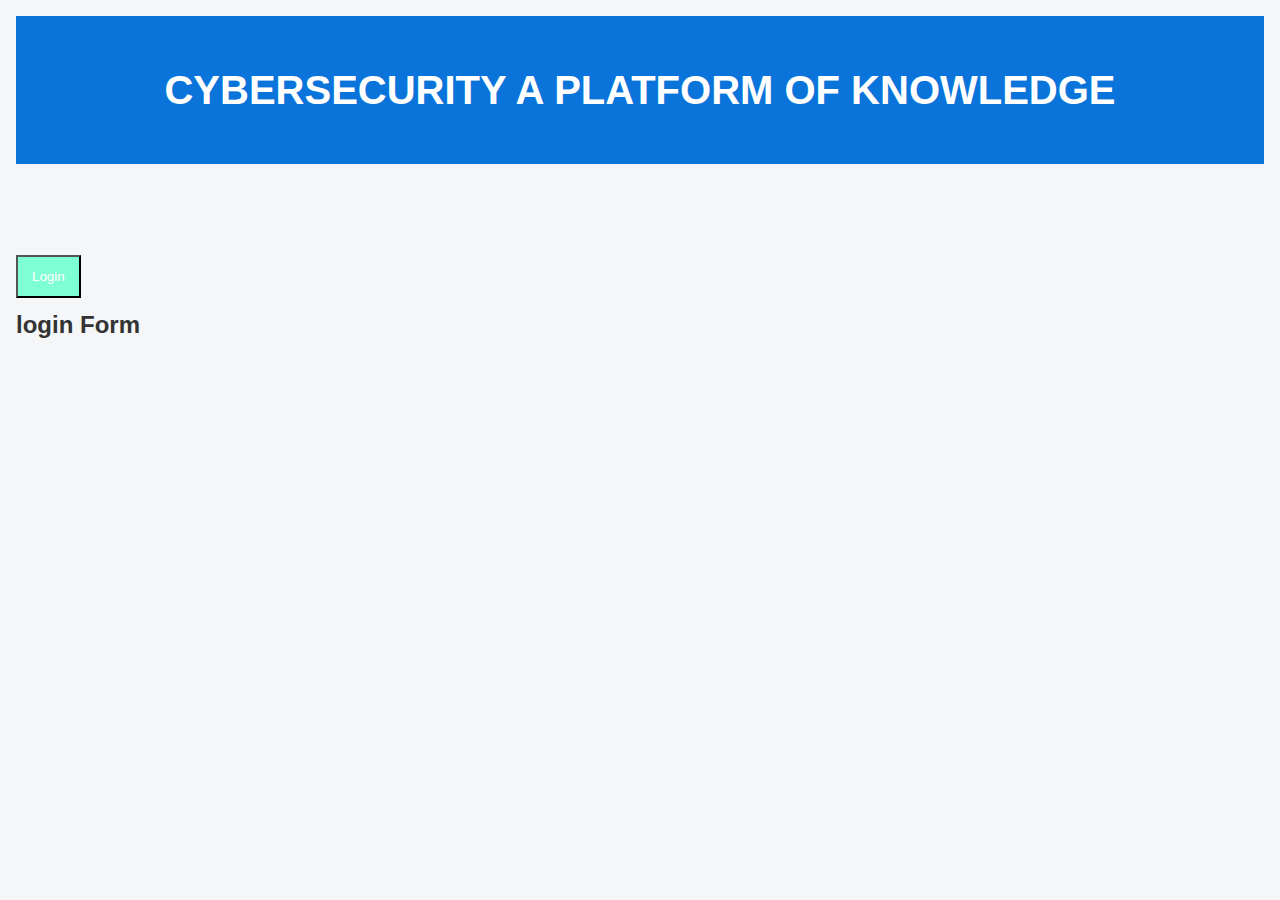
<file: index.html>
<!DOCTYPE html>
<html lang="en">
<head>
    <meta charset="UTF-8">
    <meta name="viewport" content="width=device-width, initial-scale=1.0">
    <meta name="author" content="Bethel">
    <meta http-equiv="refresh" content="30">
    <meta http-equiv="X-uA-compatible" content="IE=edge">
    <title>Phishing Awareness</title>
    <link rel="stylesheet" href="css/styles.css">
    <link rel="stylesheet" href="css/style.css">
    <link rel="stylesheet" href="css/stylee.css">
</head>
<body>
    <div class="hero">
        <p><h1>CYBERSECURITY A PLATFORM OF KNOWLEDGE</h1></p>
        <!-- <div class="navbar">
            <ul>
              <!-- <li><a href="index.html">Login</a></li>
               <li><a href="home.html">Home</a></li>
              <li><a href="Topics.html">Topics</a></li>
              <li><a href="Forum.html">Discussion Forum</a></li>
              <li><a href="about_us.html">About us</a></li> -->
            </ul>
        </div> 
    </div>
<br><br>
    <button onclick="document.getElementById('all').style.display='block'" style="width:auto;">Login</button>
    <h2 class="heading">login Form</h2>
    <div class="entire animate" id="all">
        <form class="form_content" id="loginForm">
            <div class="imgcontainer">
                <span class="close">&times;</span>
                <img src="images/Avatar2048x2048.jpg" alt="profile_Avatar" class="avatar">
            </div >
            <div class=form_container>
                <p><label for="email">Email</label>
                <input type="email" id="email" name="email" autocomplete="on">
            </p>
            <p><label for="password">password</label>
                <input type="password" id="password" name="password">
            </p>
            <p>
                <button type="submit" class="login">Login</button>
            </p><br>
            <div class="account">
                <p>Don't have an account? <a href="register.html">SignUp Here</a></p>
            </div>
            <input type="checkbox" checked id="checkbox" name="checkbox">
            <label for="checkbox">Remember me?</label>
            <div>
                <button type="button" class="cancelbtn">Cancel</button>
                <span class="pass">Forgot<a href="#">password?</a> </span>
            </div>
        </div>
        </form>
    
    <div class="footer">
    <footer>
        &copy; 2024 Phishing Awareness. All rights reserved.| powered by 3MTT
        <div class="foo"><p><a href="#">Back to Top</a></p></div>
    </footer>
    </div>
</div>

<script src="index.js"></script>
</body>
</html>
</file>
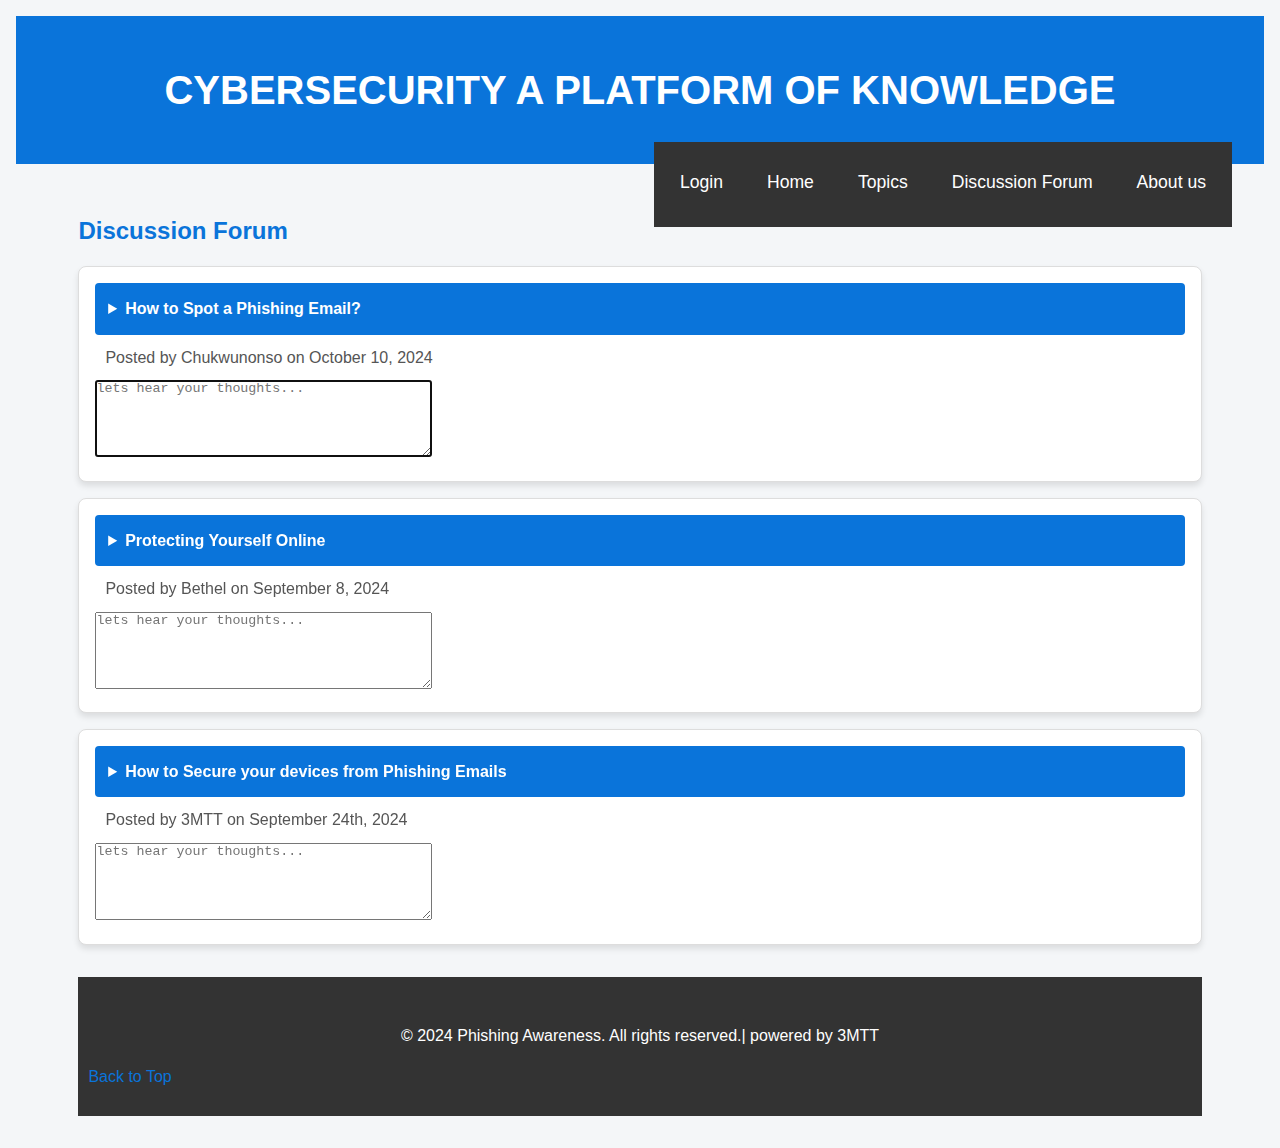
<file: Forum.html>
<!DOCTYPE html>
<html lang="en">
<head>
    <meta charset="UTF-8">
    <meta name="viewport" content="width=device-width, initial-scale=1.0">
    <meta name="author" content="Bethel">
    <meta http-equiv="refresh" content="30">
    <meta http-equiv="X-uA-compatible" content="IE=edge">
    <title>what is phishing----Phishing Awareness</title>
    <link rel="stylesheet" href="css/styles.css">
    <link rel="stylesheet" href="css/style.css">
    <link rel="stylesheet" href="css/stylee.css">
</head>
<body>
    <div class="hero">
        <p><h1>CYBERSECURITY A PLATFORM OF KNOWLEDGE</h1></p>
        <div class="navbar">
            <ul>
              <li><a href="index.html">Login</a></li>
              <li><a href="home.html">Home</a></li>
              <li><a href="Topics.html">Topics</a></li>
              <li><a href="Forum.html">Discussion Forum</a></li>
              <li><a href="about_us.html">About us</a></li>
            </ul>
        </div>
    </div>


<div class="container">
    <h2>Discussion Forum</h2>

    <div class="card">
        <details>
            <summary> How to Spot a Phishing Email? </summary>
            <p>Phishing emails often look very convincing. Here are some tips to help identify them...</p>
        </details>
        <p>Posted by Chukwunonso on October 10, 2024</p>
        
        <textarea name="forum" id="forum" cols="40" rows="5" placeholder="lets hear your thoughts..." autofocus="on"></textarea>
    </div>

    <div class="card">
        <details>
            <summary>Protecting Yourself Online</summary>
            <p>Here are some good practices for staying safe online...</p>
        </details>
        <p>Posted by Bethel on September 8, 2024</p>
        
        <textarea name="forum" id="forum" cols="40" rows="5" placeholder="lets hear your thoughts..."></textarea>
    </div>
    <div class="card">
        <details>
            <summary>How to Secure your devices from Phishing Emails</summary>
            <p>Here are some guides to securing your loved ones from phishing...</p>
            </details>
        <p>Posted by 3MTT on September 24th, 2024</p>
        
        <textarea name="forum" id="forum" cols="40" rows="5" placeholder="lets hear your thoughts..."></textarea>
    </div>
    <!-- Repeat for more discussion topics -->

    <div class="footer">
    <footer>
        &copy; 2024 Phishing Awareness. All rights reserved.| powered by 3MTT
        <div class="foo"><p><a href="#">Back to Top</a></p></div>
    </footer>
    </div>
</div>

</body>
</html>
</file>
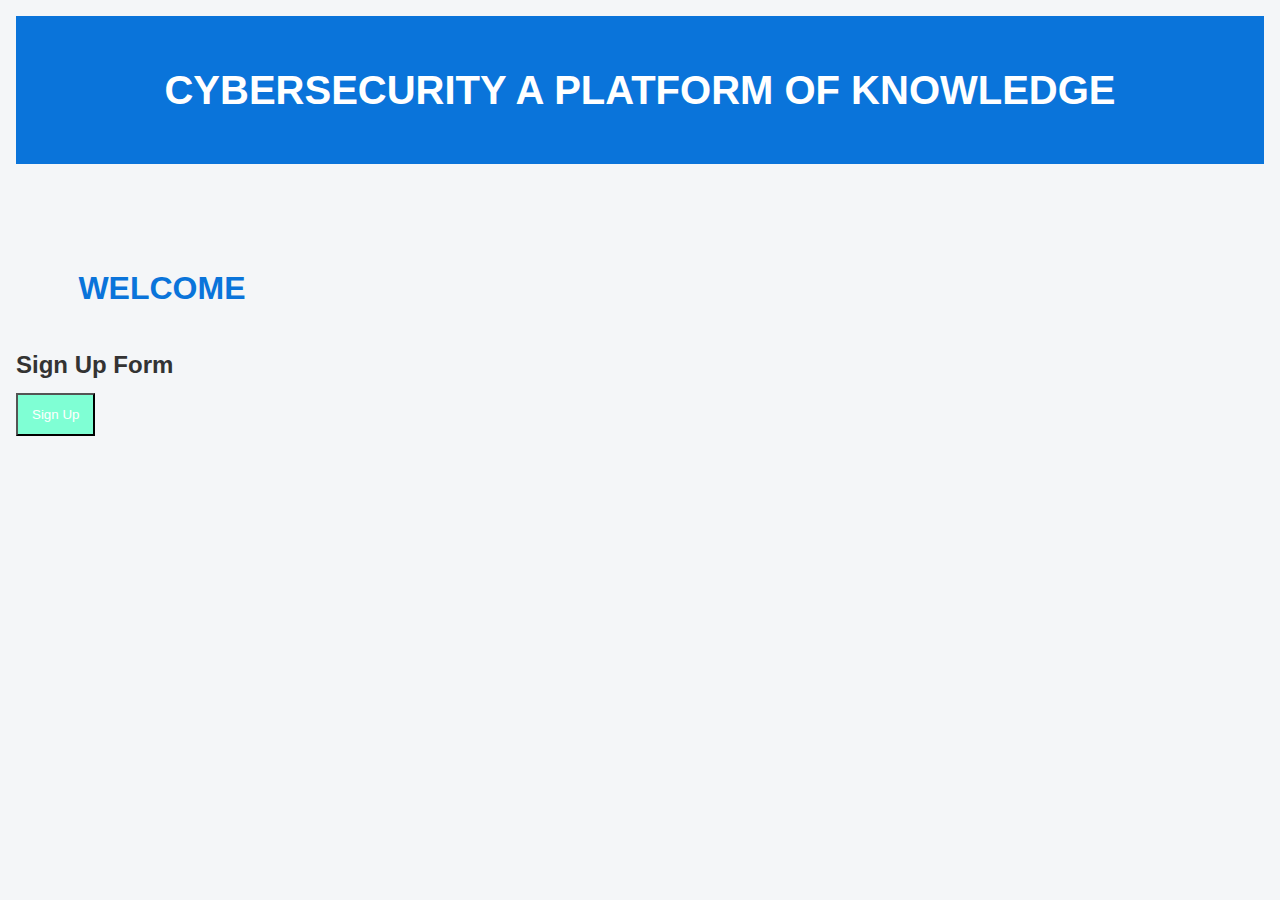
<file: register.html>
<!DOCTYPE html>
<html lang="en">
<head>
    <meta charset="UTF-8">
    <meta name="viewport" content="width=device-width, initial-scale=1.0">
    <title>CYBERSECURITY</title>
    <link rel="stylesheet" href="css/style.css">
    <link rel="stylesheet" href="css/styles.css">
    <link rel="stylesheet" href="css/stylee.css">
</head>
<body>
    <div class="hero">
        <p><h1>CYBERSECURITY A PLATFORM OF KNOWLEDGE</h1></p>
        <div class="navbar">
            <!-- <ul>
              <li><a href="index.html">Login</a></li>
              <li><a href="home.html">Home</a></li>
              <li><a href="Topics.html">Topics</a></li>
              <li><a href="Forum.html">Discussion Forum</a></li>
              <li><a href="about_us.html">About us</a></li>
            </ul> -->
        </div>
    </div>
<br><br>
    <header class="container">
            <h1 class="welcome">WELCOME</h1>
    </header>
    <h2 class="heading">Sign Up Form</h2>
    <button onclick="document.getElementById('all').style.display='block'" style="width:auto;">Sign Up</button>
    
    <div class="entire animate" id="all">
        <form class="form_content" id="registrationform">
            <div class="imgcontainer">
                <span class="close">&times;</span>
                <img src="images/Avatar2048x2048.jpg" alt="profile_Avatar" class="avatar">
            </div>
            <div class=form_container>
                <P>
                    <label for="name">FirstName</label>
                    <input type="text" id="name" name="name" autocomplete="on" required  >
                
                </P>
                <P>
                    <label for="Lname">LastName</label>
                    <input type="text" id="Lname" name="lname"  autocomplete="on" required>
                
                </P>
                <P>
                    <label for="email">Email</label>
                    <input type="email" id="email" name="email"  autocomplete="on" required>

                </P>
                <P>
                    <label for="phoneNo">PhoneNumber</label>
                    <input type="tel" id="phoneNo" name="phoneNo" autocomplete="on" required>
                
                </P>
                <P>
                    <label for="password">Password</label>
                    <input type="password" id="password" name="password" required>
                
                </P>
                <P>
                    <label for="confirmpassword">Confirm Password</label>
                    <input type="password" id="confirmpassword" name="confirmpassword"required >
                
                </P>
            
            <div><button type="submit" class="login">Submit</button></div>
            <div class="account">
                <p>Already have an account? <a href="index.html">Login Here</a></p>
            </div>

            <input type="checkbox" checked id="checkbox" name="checkbox">
            <label for="checkbox">Remember me?</label>
            
            <div>
                <button type="button" class="cancelbtn">Cancel</button>
            </div>
        </div>
        </form>
    
        <div class="footer">
        <footer>
            &copy; 2024 Phishing Awareness. All rights reserved.| powered by 3MTT
            <div class="foo"><p><a href="#">Back to Top</a></p></div>
        </footer>
    </div>
    <script src="index.js"></script>
</body>
</html>









<!-- <!DOCTYPE html>
<html lang="en">
<head>
    <meta charset="UTF-8">
    <meta name="viewport" content="width=device-width, initial-scale=1.0">
    <title>Document</title>
    <link rel="stylesheet" href="style.css">
    <link rel="stylesheet" href="css/styles.css">
</head>
<body>
    <header class="container">
        <h1 class="welcome">welcome to Maternity Hub Registration portal</h1>
</header>
    <h2 class="heading">Sign Up Form</h2>
    <button onclick="document.getElementById('all').style.display='block'" style="width:auto;">Sign Up</button>
    
    <div class="entire animate" id="all">
        <form action="/action_page.php" method="post" class="form_content">
            <div class="imgcontainer">
                <span class="close">&times;</span>
                <img src="images/Avatar2048x2048.jpg" alt="profile_Avatar" class="avatar">
            </div >
            <div class=form_container>
                <P>
                    <label for="name">FirstName</label>
                    <input type="text" id="fname" name="fname" autofocus autocomplete="on"  >
                
                </P>
                <P>
                    <label for="Lname">LastName</label>
                    <input type="text" id="Lname" name="Lname"  autocomplete="on">
                
                </P>
                <P>
                    <label for="email">Email</label>
                    <input type="email" id="email" name="email"  autocomplete="on" >
                
                </p>
                <P>
                    <label for="phoneNo">PhoneNumber</label>
                    <input type="tel" id="phoneNo" name="phoneNo" autocomplete="on" >
                
                </P>
                <P>
                    <label for="Password">Password</label>
                    <input type="password" id="password" name="password" >
                
                </P>
                <P>
                    <label for="password">Confirm Password</label>
                    <input type="password" id="password" name="password" >
                
                </P>
            
            <div><button type="submit" class="login">Submit</button></div>
            <div class="account">
                <p>Already have an account? <a href="index.html">Login Here</a></p>
            </div>

            <input type="checkbox" checked id="checkbox" name="checkbox">
            <label for="checkbox">Remember me?</label>
            
            <div>
                <button type="button" class="cancelbtn">Cancel</button>
                <span class="pass">Forgot <a href="#">password?</a> </span>
            </div>
        </div>    
        <div class="footer">
            <footer>
                &copy; 2024 Phishing Awareness. All rights reserved.| powered by 3MTT
                <div class="foo"><p><a href="#">Back to Top</a></p></div>
            </footer>
    </body>
    </html> -->
</file>
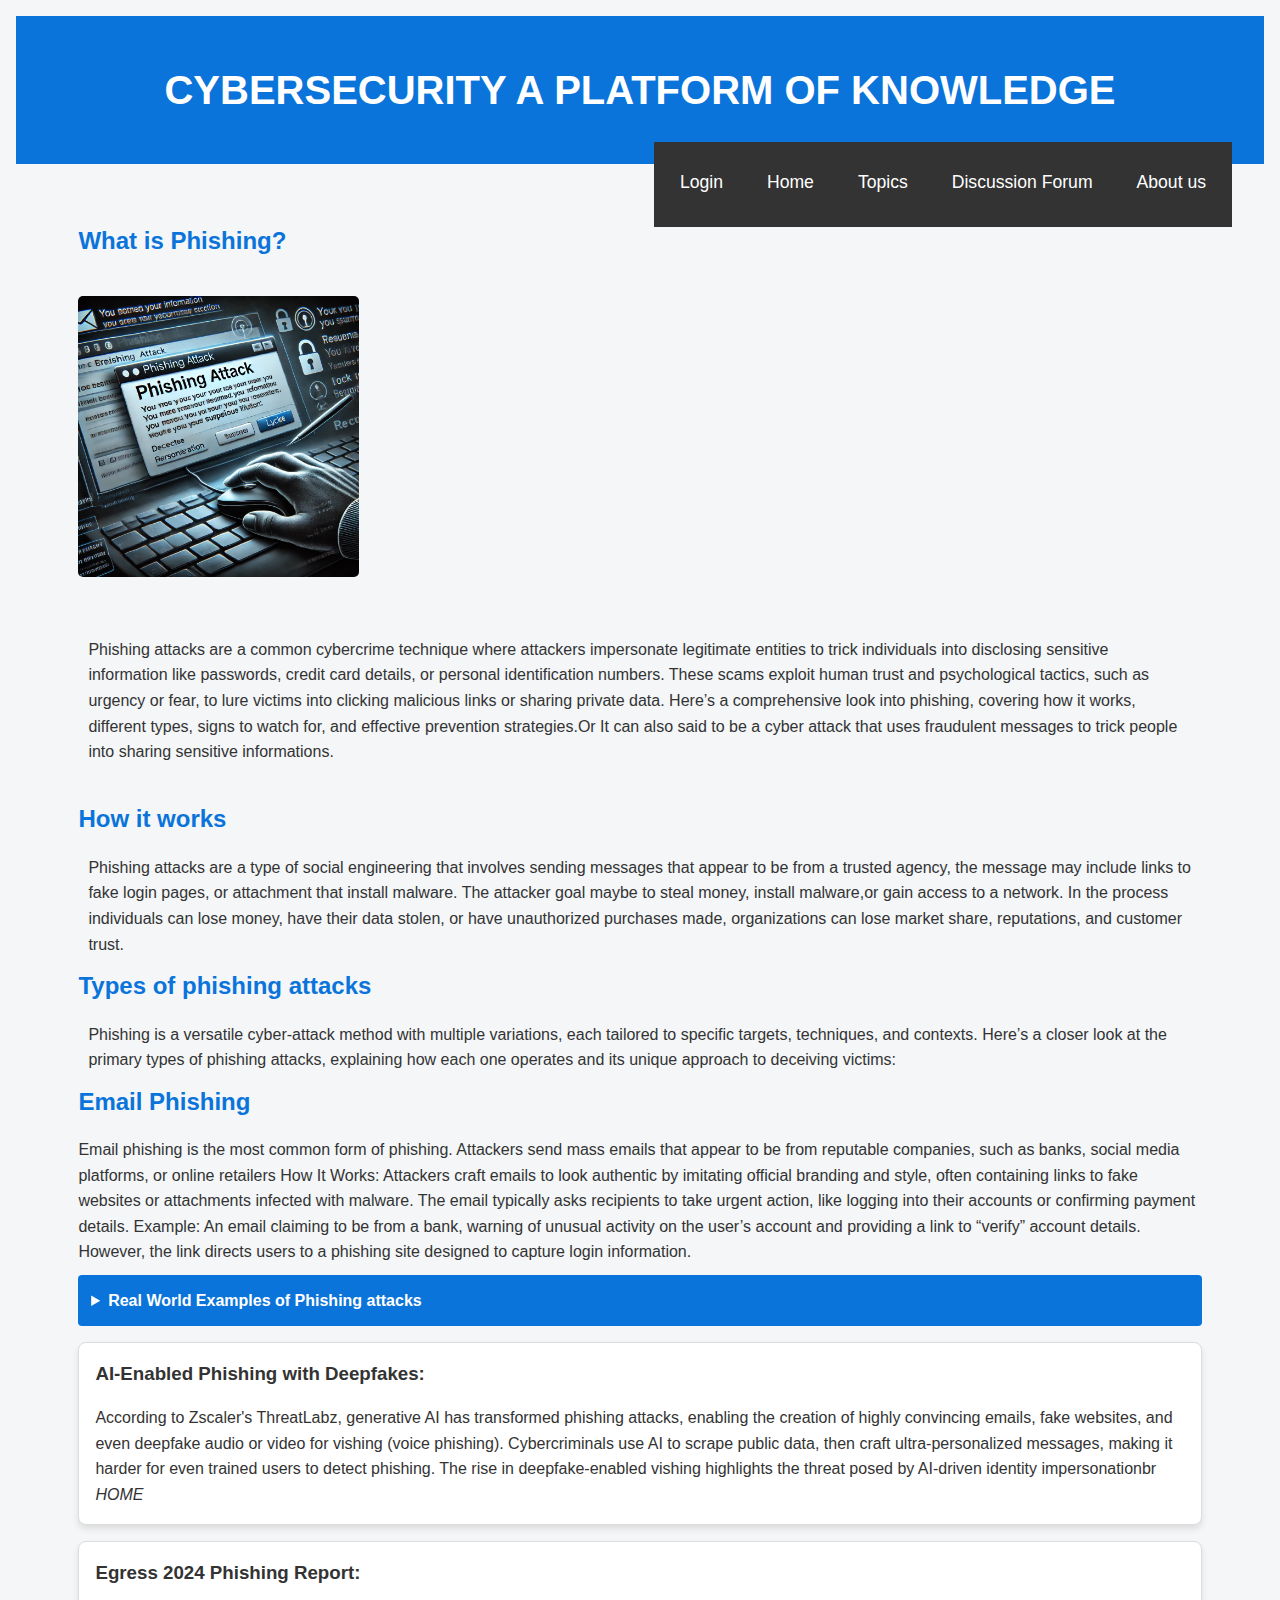
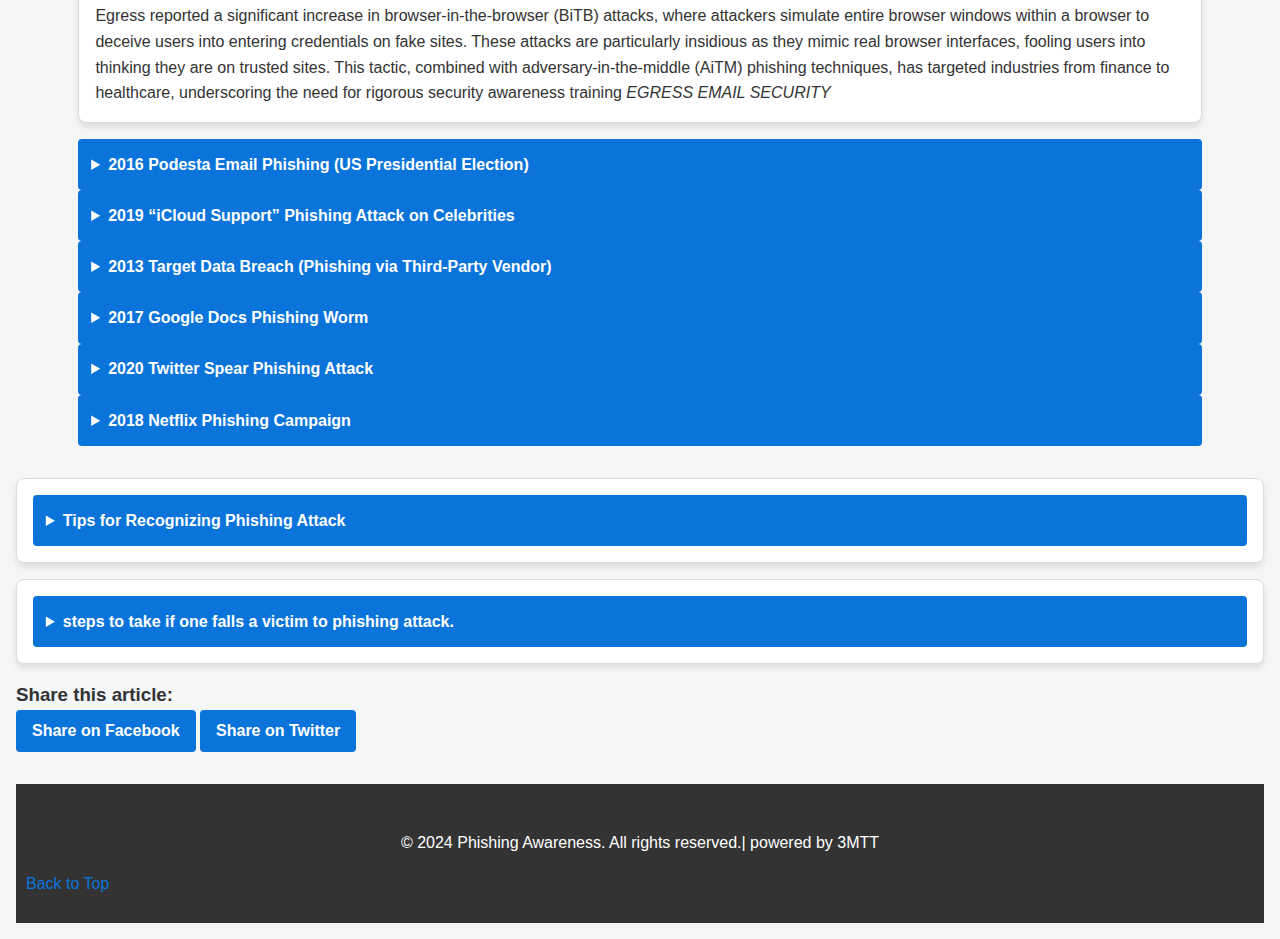
<file: Topics.html>
<!DOCTYPE html>
<html lang="en">
<head>
    <meta charset="UTF-8">
    <meta name="viewport" content="width=device-width, initial-scale=1.0">
    <meta name="author" content="Bethel">
    <meta http-equiv="refresh" content="30">
    <meta http-equiv="X-uA-compatible" content="IE=edge">
    <title>what is phishing----Phishing Awareness</title>
    <link rel="stylesheet" href="css/styles.css">
    <link rel="stylesheet" href="css/style.css">
    <link rel="stylesheet" href="css/stylee.css">
</head>

<div class="hero">
    <p><h1>CYBERSECURITY A PLATFORM OF KNOWLEDGE</h1></p>
    <div class="navbar">
        <ul>
        <li><a href="index.html">Login</a></li>
        <li><a href="home.html">Home</a></li>
        <li><a href="Topics.html">Topics</a></li>
        <li><a href="Forum.html">Discussion Forum</a></li>
        <li><a href="about_us.html">About us</a></li>
        </ul>
    </div>
</div>

<div class="container">
    <p><h2>What is Phishing?</h2>
    <img src="images/phishing.webp" alt="Phishing Image" style="width:25%; border-radius:5px; margin-top:20px;"></p>
</div>
<div class="container">
    <p>
        Phishing attacks are a common cybercrime technique where attackers impersonate legitimate entities to trick individuals into disclosing sensitive information like passwords, credit card details, or personal identification numbers. These scams exploit human trust and psychological tactics, such as urgency or fear, to lure victims into clicking malicious links or sharing private data. Here’s a comprehensive look into phishing, covering how it works, different types, signs to watch for, and effective prevention strategies.Or It can also said to be a cyber attack that uses fraudulent messages to trick people into sharing sensitive informations.
    </p><br>
        
    <h2>How it works</h2>
    <p>
        Phishing attacks are a type of social engineering that involves sending messages that appear to be from a trusted agency, the message may include links to fake login pages, or attachment that install malware. The attacker goal maybe to steal money, install malware,or gain access to a network. In the process individuals can lose money, have their data stolen, or have unauthorized purchases made, organizations can lose market share, reputations, and customer trust.
    </p>
    
    <h2>Types of phishing attacks</h2>

    <p>
        Phishing is a versatile cyber-attack method with multiple variations, each tailored to specific targets, techniques, and contexts. Here’s a closer look at the primary types of phishing attacks, explaining how each one operates and its unique approach to deceiving victims:
        
    <h2>Email Phishing</h2>

        Email phishing is the most common form of phishing. Attackers send mass emails that appear to be from reputable companies, such as banks, social media platforms, or online retailers
        How It Works: Attackers craft emails to look authentic by imitating official branding and style, often containing links to fake websites or attachments infected with malware. The email typically asks recipients to take urgent action, like logging into their accounts or confirming payment details.
        Example: An email claiming to be from a bank, warning of unusual activity on the user’s account and providing a link to “verify” account details. However, the link directs users to a phishing site designed to capture login information.
    
    </p>
    <details>
        <summary>Real World Examples of Phishing attacks</summary>
        
    <div class="card" >
        In 2024, Nigeria has experienced several phishing and cyber-related attacks that highlight ongoing vulnerabilities, particularly within its banking and telecommunications sectors. For example, GTBank was recently targeted in a cyberattack that disrupted its online services just after a domain renewal. Although the bank assured customers that no data was compromised, this incident underscores the heightened risk to financial institutions, especially during times of business transitions or sensitive transactions​<br>
        PREMIUM TIMES NIGER 
        <br></div>
    </p>
            
    <p>
       <div class="card"> Phishing remains one of the most common forms of cyberattacks in Nigeria. Nigerian banks were among the top global targets for phishing in 2023, with over 1.3 million phishing attempts reported. These attacks often impersonate banks and other financial institutions to lure unsuspecting individuals into disclosing personal information or access credentials. The Nigerian Communications Commission (NCC) has reported that the nation loses around $500 million annually to cybercrime, driven by the increasing sophistication of social engineering tactics and phishing schemes
        <cite>BUSINESS DAY</cite></div>
    <br>
    </p>

    <div class="card">.
        Additionally, the Nigeria Computer Emergency Response Team (ngCERT) has detected a rise in ransomware incidents, where phishing emails often serve as entry points. These emails target employees in organizations with weak defenses, especially within cloud service providers critical to government and financial operations. Attackers have used ransomware like Phobos to encrypt data and demand payment, showcasing how phishing has become a vector for broader cyber threats against key infrastructure​ <br>
        <cite>BUSINESS DAY</cite>
    </div>
<div class="card">
        In 2015, Ubiquiti Networks, a computer networking company based in the US, was the victim of a BEC attack that cost the company $46.7 million (of which they expected to recover at least $15 million). The attacker impersonated the company’s CEO and lawyer and instructed the company’s Chief Accounting Officer to make a series of transfers to close a secret acquisition. Over the course of 17 days, the company made 14 wire transfers to accounts in Russia, Hungary, China, and Poland.
        The incident only came to Ubiquiti’s attention when it was notified by the FBI that the company’s Hong Kong bank account may have been the victim of fraud. This enabled the company to stop any future transfers and attempt to recover as much of the $46.7 million stolen as possible (which represented roughly 10% of the company’s cash position).
    </div>
    <br>
                
<div>
        Between 2013 and 2015, Facebook and Google were tricked out of $100 million due to an extended phishing campaign. The phisher took advantage of the fact that both companies used Quanta, a Taiwan-based company, as a vendor. The attacker sent a series of fake invoices to the company that impersonated Quanta, which both Facebook and Google paid.
        Eventually, the scam was discovered, and Facebook and Google took action through the US legal system. The attacker was arrested and extradited from Lithuania, and, as a result of the legal proceedings, Facebook and Google were able to recover $49.7 million of the $100 million stolen from them.
    </div>
    
    <div>
        Midnight Blizzard Spear-Phishing Campaign: Microsoft identified an uptick in phishing attacks by Midnight Blizzard, a state-sponsored group using spear-phishing to target government, healthcare, and financial organizations worldwide. These attacks exploited Remote Desktop Protocol (RDP) files to breach systems, a tactic not previously associated with phishing. By embedding malicious RDP links in emails, they bypassed some traditional phishing defenses. Microsoft recommended countermeasures like blocking RDP files in emails and enhancing authentication protocols​ <br>
        <cite>TECHREPUBLIC</cite>
    </div>
</details>
<div class="card"> <h3>AI-Enabled Phishing with Deepfakes:</h3>
        According to Zscaler's ThreatLabz, generative AI has transformed phishing attacks, enabling the creation of highly convincing emails, fake websites, and even deepfake audio or video for vishing (voice phishing). Cybercriminals use AI to scrape public data, then craft ultra-personalized messages, making it harder for even trained users to detect phishing. The rise in deepfake-enabled vishing highlights the threat posed by AI-driven identity impersonationbr <br>​
        <cite>HOME</cite>
    </div>
    
    <div class="card"><h3>Egress 2024 Phishing Report: </h3>
        Egress reported a significant increase in browser-in-the-browser (BiTB) attacks, where attackers simulate entire browser windows within a browser to deceive users into entering credentials on fake sites. These attacks are particularly insidious as they mimic real browser interfaces, fooling users into thinking they are on trusted sites. This tactic, combined with adversary-in-the-middle (AiTM) phishing techniques, has targeted industries from finance to healthcare, underscoring the need for rigorous security awareness training​   
        <cite> EGRESS EMAIL SECURITY</cite></div>
    <details>
                                    
        <summary><strong> 2016 Podesta Email Phishing (US Presidential Election)</strong></summary>
        <p>Summary: John Podesta, then-chairman of Hillary Clinton’s campaign, fell victim to a spear-phishing attack that contributed to one of the most high-profile political incidents involving phishing.
        Attack Method:
        The attackers used a fake Gmail security alert email, which appeared to come from Google, warning that Podesta’s account was under threat.
        The email contained a shortened link that led to a fake Google login page where Podesta entered his credentials.
        Impact: This attack led to the leak of thousands of emails from Podesta's account, which were released to the public via WikiLeaks. This influenced public perception in the 2016 US presidential election, illustrating the risks of phishing to both individuals and national security</p>
    </details>
                                    
    <details>
        <summary>
        <strong>2019 “iCloud Support” Phishing Attack on Celebrities</strong>
        </summary>
                Summary: Hackers used a phishing attack to gain access to the iCloud accounts of numerous celebrities, leading to the release of personal photos.
                Attack Method:
                Attackers posed as Apple support, using emails that looked like official notifications, claiming that the recipient’s iCloud account had been compromised.
                When the victims clicked the link, they were directed to a fake iCloud login page. Once credentials were entered, attackers had full access.
                Impact: Sensitive photos and information of several high-profile celebrities were leaked online. This event demonstrated that phishing attacks could result in major privacy invasions and legal issues for platforms like Apple.
        </p>
    </details>
<details>
    <summary>
    <strong>2013 Target Data Breach (Phishing via Third-Party Vendor)</strong>

    </summary>
    Summary: Attackers used a phishing email to breach a third-party HVAC vendor for Target stores, allowing them to later access Target’s network.
    Attack Method:
    Attackers sent phishing emails to employees of the HVAC vendor, tricking someone into clicking on a malicious link or attachment.
    Once inside the vendor’s network, they moved laterally, gaining access to Target’s payment processing system.
    Impact: The breach compromised the credit card information of over 40 million Target customers. The incident led to huge financial losses for Target, as well as an overhaul in retail cybersecurity standards.
    
</details>
<details>
    <summary>
    <strong>2017 Google Docs Phishing Worm </strong>
    </summary>
        Summary: A sophisticated phishing attack spread quickly across Google’s network, tricking users into granting permissions to a malicious app disguised as Google Docs.
        Attack Method:
        Users received an email from someone they knew, inviting them to collaborate on a Google Doc.
        When they clicked the link, they were redirected to a permissions page for a malicious app named “Google Docs.” Once granted permission, the app gained access to the victim’s Gmail account and contacts, spreading itself further.
        Impact: Although quickly contained by Google, the worm impacted thousands of accounts within hours. It underscored the risks of trusted platform ecosystems, as users may unknowingly give permissions to malicious apps
    </details>

    <details>
        <summary>
        <strong>2020 Twitter Spear Phishing Attack</strong>
        </summary>
            Summary: Attackers used spear-phishing to gain access to Twitter’s internal network, leading to a high-profile Bitcoin scam on several prominent accounts.
            Attack Method:
            The attackers specifically targeted Twitter employees, calling them and pretending to be from Twitter’s internal IT team.
            Once attackers had a few employees’ login credentials, they used social engineering to access tools that allowed them to reset passwords of verified accounts, including those of Elon Musk, Barack Obama, and Bill Gates.
            The attackers then used these accounts to post a Bitcoin scam message.
            Impact: This breach exposed Twitter’s vulnerabilities and the dangers of phishing combined with social engineering. Twitter implemented stronger security protocols following this event.
    </details>

        <details>
            <summary>
            <strong> 2018 Netflix Phishing Campaign</strong>
            </summary>
                <h4> 
                Summary: A widespread phishing scam targeted Netflix users, using an email stating that the user’s account had been suspended due to payment issues.
                Attack Method:
                </h4>
            
                The email directed users to a fake Netflix login page, where they entered their credentials and even payment information.
                Attackers collected usernames, passwords, and financial details to compromise accounts and use them for other fraud.
                Impact: While no financial data breach was reported from Netflix’s end, many users experienced loss of funds and compromised accounts. This attack emphasized the importance of recognizing fraudulent “account suspension” messages.
        </details>
    </div>

    <div class="card">
       
        <details>
            <summary>
                Tips for Recognizing Phishing Attack
            </summary>
            <div class="card" >1. Check the Sender’s Email Address Carefully
                Phishers often use email addresses that look almost like trusted ones but might have extra characters, misspellings, or odd domain endings. Always hover over the sender’s email (don’t click!) to view the full address.
            </div>
            <div class="card">2. Be Wary of Urgency Language
                Phishing emails often create a sense of urgency, saying things like "Your account will be locked!" or "Immediate action required!" This is a common tactic to prevent you from thinking too carefully. If an email feels too pressuring, take a moment to pause and verify it.
            </div>
            <div class="card">3. Hover Over Links Before Clicking
                Without clicking, hover over any links to see where they lead. If the URL preview looks unfamiliar or doesn’t match the website it’s supposedly from, it’s likely a phishing attempt. Trusted companies generally use clean, recognizable links.
            </div>
            <div class="card" >4. Check for Generic Greetings
                Many phishing emails use general salutations like “Dear Customer” instead of your name. Most legitimate companies will personalize their communications, addressing you by your name.
            </div>
            <div class="card" >5. Look for Poor Grammar and Strange Phrasing
                Phishing emails are often rushed or not professionally written. Odd sentence structures, unusual phrasing, or many typos can be red flags. However, note that some phishing attempts are well-written—so this is one of many indicators.
            </div>
            <div class="card" > 6. Watch Out for Requests for Personal Information
                Legitimate organizations rarely ask for sensitive information like passwords, credit card numbers, or Social Security numbers via email or text. If asked, it’s a strong signal of phishing.
            </div>
            <div class="card"> 7. Spot Out-of-Character Messages from Friends or Colleagues
                Phishing emails sometimes come from hacked accounts. If a friend or colleague sends a message that seems odd, asks for money, or contains unusual links, double-check with them (preferably by calling or texting) before you respond or click anything.
            </div>
            <div class="card">8. Look for Mismatched Branding and Logo Errors
                Legitimate companies take care in presenting their brand. If you see inconsistent branding, blurry logos, or unusual fonts and colors, it’s worth being cautious.
            </div>
            <div class="card" > 9. Use “When in Doubt, Don’t Click”
                If something feels off or you aren’t sure, don’t click on any links. Instead, go directly to the company’s website by typing the URL into your browser or use their official app.
            </div>
            <div class="card">10. Keep an Eye Out for Strange Attachments
                Unexpected attachments, especially with file extensions like .exe, .zip, or .scr, are often malware. If you don’t recognize the sender or weren’t expecting an attachment, avoid downloading it.
            </div>
             11<div class="card">. “Bank Account Alert” Emails with Vague Warnings
                Phishing emails from fake “banks” may contain generic warnings like, “Unusual activity detected—login now to secure your account.” Real banks generally provide specific details about the transaction in question. When in doubt, open your banking app or website directly and check for notifications
            </div>
            
        </details>
    
    </div>
    <div class="card">
        <details>
            <summary> steps to take if one falls a victim to phishing attack.</summary>
            If someone falls victim to a phishing attack, taking prompt and well-planned steps can significantly reduce the damage and help them regain control. Here’s a thorough guide with detailed steps:

            <div class="card">1. Disconnect from the Internet Immediately
            If you clicked on a phishing link or downloaded an attachment, disconnect your device from the internet. This step helps prevent malware from communicating with the attacker’s servers, stopping data transfer or unauthorized access.
            To disconnect, turn off Wi-Fi and unplug any Ethernet cable if you’re on a wired network.</div>

        <div class="card">2. Run a Full Malware Scan on Your Device
            Open your antivirus or anti-malware software and run a full scan on your device. Most software will automatically detect and remove malicious software. If you don’t have an antivirus program, consider downloading a trusted free option, such as Malwarebytes or Windows Defender.
            Ensure the antivirus is up-to-date before scanning. If it detects any malware, follow its recommended steps to remove or quarantine the threat.</div>

        <div class="card">3. Change Your Passwords on All Critical Accounts
            Start with the account you believe was compromised (e.g., your email, bank, or social media). Then change the passwords for your primary accounts, especially for banking, email, and work-related logins.
            Use complex, unique passwords for each account, preferably with a combination of letters, numbers, and symbols. A password manager can help generate and store complex passwords securely.</div>

        <div class="card">4. Enable Two-Factor Authentication (2FA) on All Important Accounts
            Adding 2FA provides an extra layer of protection, even if your password was stolen. Most services let you set up 2FA via an authenticator app or SMS, which requires you to enter a code sent to your phone in addition to your password.
            Set up 2FA on accounts like email, banking, and social media, as these are frequently targeted by attackers.</div>

        <div class="card"> 5. Notify Relevant Financial Institutions and Review Statements
            If the phishing attack involved your financial details, notify your bank or credit card provider immediately. They can help monitor for unusual transactions or, if necessary, freeze your account temporarily.
            Review recent transactions on your bank and credit card statements. If you notice any unauthorized charges, report them to your bank and request a reversal or fraud investigation.</div>

        <div class="card"> 6. Alert Your Contacts About the Breach
            Phishers may use your compromised account to reach out to your contacts. Inform your friends, family, and colleagues that your account was hacked and tell them not to open suspicious links or emails from you.
            This step prevents the attacker from phishing others in your circle by posing as you</div>

        <div class="card"> 7. Remove Unknown Devices and Sessions from Your Accounts
            Many email and social media platforms have a feature to view active devices or sessions. Go through these and end any sessions that you don’t recognize or that seem suspicious.
            For instance, Gmail and Facebook allow you to review “Last Account Activity” and log out of devices remotely.</div>

        <div class="card" > 8. Review Account Security and Recovery Settings
            Check if any changes were made to your account’s security settings, such as backup email, phone number, or security questions. If these settings have been altered, restore them and choose stronger recovery options.
            Make sure the email addresses and phone numbers tied to your accounts are secure and accessible only by you.</div>

        <div class="card">9. Report the Phishing Incident to the Appropriate Platforms
            Report the phishing attack to the company or platform where the incident occurred (e.g., your email provider, bank, or social media platform). They often have a team dedicated to handling security incidents.
            Report phishing emails directly to anti-phishing agencies like the Anti-Phishing Working Group (APWG) at reportphishing@apwg.org or via similar national platforms. This helps raise awareness and prevent similar attacks against others.</div>

        <div class="card"> 10. Document the Attack for Your Records
            Take screenshots or note down any important details about the phishing incident (e.g., the phishing email, any unusual account activity, or suspicious charges). This documentation can be helpful if further action is needed, such as filing a report or disputing charges.For financial scams, consider filing a report with your country’s cybercrime agency (e.g., the FBI’s Internet Crime Complaint Center in the U.S., or Action Fraud in the UK).</div>

        <div class="card">11. Monitor Your Accounts and Credit Report Closely
            After a phishing incident, keep an eye on your financial and other important accounts for at least a few months. Set up alerts for any new charges or changes to your account settings.
            Consider using credit monitoring services to receive notifications of new credit inquiries or accounts opened in your name. In cases of severe compromise, you may want to place a fraud alert or freeze on your credit report.</div>

        <div class="card" >12. Strengthen Your Cyber Hygiene to Prevent Future Attacks
            Take steps to minimize the risk of falling victim again. Use a password manager, back up important files regularly, and familiarize yourself with common phishing tactics.
            Stay educated on new phishing tactics, as attackers often change methods. Many cybersecurity websites offer helpful guides and examples of emerging phishing schemes.
            By taking these steps, you can contain the damage of a phishing attack, mitigate its impact, and be better protected moving forward.</div>


        </details>
    </div>

<div>
</div>
    <h3>Share this article:</h3>
    <a href="#" class="button">Share on Facebook</a>
    <a href="#" class="button">Share on Twitter</a>
</div>


<div class="footer">
    <footer>
        &copy; 2024 Phishing Awareness. All rights reserved.| powered by 3MTT
        <div class="foo"><p><a href="#">Back to Top</a></p></div>
    </footer>
    </div>
</div>

</body>
</html>
</file>
<file: css/styles.css>
/* Styling for About Us Sections */
section {
    margin-bottom: 20px;
}

section h2 {
    font-size: 1.6em;
    color: #333;
    margin-bottom: 10px;
}

section p, section ul {
    font-size: 1em;
    line-height: 1.6;
}

ul {
    margin: 10px 0;
    padding-left: 20px;
}

ul li {
    margin-bottom: 5px;
}

footer {
    margin-top: 20px;
    padding-top: 10px;
}

body {
    padding: 16px;
    
}
p {
 margin: 10px;
}

.sec1{
    background-color: aquamarine;
}
.sec2{
    background-color: aquamarine;
}
.sec3{
    background-color: aquamarine;
}
.sec4{
    background-color: aquamarine;
}
</file>
<file: css/style.css>
/*css resets*/
* {
    padding: 0;
    margin: 0;
    box-sizing: border-box;

}

input[type=text], input[type=password], input[type=email], input[type=tel]{
    width: 100%;
    box-sizing: border-box;
    padding: 12px 20px;
    margin: 8px 0px;
    display: inline;
    border: 1px solid grey;

}

button {
    background-color: aquamarine;
    color: white;
    width: 100%;
    cursor:pointer;
    padding: 12px 14px;
    margin: 8px 0

}

button:hover {
    opacity: 0.8;
}

.cancelbtn {
    width: auto;
    padding: 12px 14px;
    background-color: rgb(248, 56, 56);
}

.imgcontainer {
    text-align: center;
    margin: 12px 0 12px 0;
    position: relative;
}

.avatar {
    width: 25%;
    border-radius: 50%;
}

span.pass {
    float: right;
    padding-top: 12px;
}

.entire {
    display: none;
    position: fixed;
    z-index: 1;
    left: 0;
    top: 0;
    width: 100%;
    height: 100%;
    overflow: auto;
    padding-top: 60px;
    background-color: rgba(0, 0, 0, 0.4);
}

/* Modal Content/Box */
.form_content {
    background-color: #fefefe;
    margin: 5% auto 15% auto; /* 5% from the top, 15% from the bottom and centered */
    border: 1px solid #888;
    width: 80%; /* Could be more or less, depending on screen size */
  }
  
 /* The Close Button (x) */
.close {
    position: absolute;
    right: 25px;
    top: 0;
    color: #000;
    font-size: 35px;
    font-weight: bold;
}

.close:hover,
.close:focus {
  color: red;
  cursor: pointer;
}

/* Add Zoom Animation */
.animate {
    -webkit-animation: animatezoom 0.6s;
    animation: animatezoom 0.6s
  }
  
@-webkit-keyframes animatezoom {
    from {-webkit-transform: scale(0)} 
    to {-webkit-transform: scale(1)}
  }

@keyframes animatezoom {
    from {transform: scale(0)} 
    to {transform: scale(1)}
  }

/* Change styles for span and cancel button on extra small screens */
@media screen and (max-width: 300px) {
    span.pass {
       display: block;
       float: none;
    }
    .cancelbtn {
       width: 100%;
    }
  }

.form_container {
    padding: 16px;
}

.footer{
    background-color: aquamarine;
    text-align: center;
}

.foo{
    text-align: left;
}

.navbar{
    text-align: center;
    background-color: aquamarine;
    
}

.navbar ul {
    list-style-type: none;
    display: flex;
    padding: 0 25px;
}

.navbar ul li {
    padding: 10px;
    text-decoration: none;
    
}

.navbar ul li a{
    text-decoration: none;
}

.navbar ul li a:hover{
    color: red;
}

.hero{
    background-color: aquamarine;
    text-align: center;
    margin: 2px, 0;
    width: 100%;
    padding: 10px;
}

.hero ul{
    float: right;
}

.account {
    text-align: center;
}

.container{
    margin: 35px 0;
}
</file>
<file: css/stylee.css>
/* General resets and basic styling */
* {
    margin: 0;
    padding: 0;
    box-sizing: border-box;
}

body {
    font-family: Arial, sans-serif;
    background-color: #f4f6f8;
    color: #333;
    line-height: 1.6;
}

/* Hero Section */
.hero {
    background-color: #0a74da;
    color: #fff;
    text-align: center;
    padding: 2rem;
    margin-bottom: 2rem;
}

.hero h1 {
    font-size: 2.5rem;
    font-weight: 700;
}

/* Navbar */
.navbar ul {
    list-style: none;
    display: flex;
    justify-content: center;
    gap: 1.5rem;
    padding: 1rem;
    background-color: #333;
}

.navbar ul li a {
    color: #fff;
    text-decoration: none;
    font-size: 1.1rem;
    font-weight: 500;
    transition: color 0.3s;
}

.navbar ul li a:hover {
    color: #0a74da;
}

/* Container */
.container {
    width: 90%;
    max-width: 1200px;
    margin: 0 auto;
    padding: 1rem 0;
}

/* Section Headings */
.container h1, .container h2, .container h3 {
    margin-bottom: 1rem;
    color: #0a74da;
}

/* Section Styles */
section {
    margin-bottom: 2rem;
}

section h2 {
    font-size: 1.8rem;
    color: #222;
    margin-bottom: 0.5rem;
}

section p {
    margin-bottom: 1rem;
}

/* Cards */
.card {
    background: #fff;
    border: 1px solid #ddd;
    border-radius: 8px;
    box-shadow: 0px 4px 6px rgba(0, 0, 0, 0.1);
    padding: 1rem;
    margin: 1rem 0;
    transition: transform 0.3s;
}

.card img {
    width: 100%;
    height: auto;
    border-radius: 6px;
}

.card:hover {
    transform: translateY(-5px);
}

.card h2, .card h3 {
    color: #333;
    font-weight: 600;
}

.card p {
    color: #555;
}

/* Buttons */
.button, .button2 {
    display: inline-block;
    background-color: #0a74da;
    color: #fff;
    padding: 0.5rem 1rem;
    text-align: center;
    border-radius: 4px;
    text-decoration: none;
    transition: background-color 0.3s;
    font-weight: bold;
}

.button:hover, .button2:hover {
    background-color: #005bb5;
}

/* Details and Summary */
details summary {
    cursor: pointer;
    background-color: #0a74da;
    color: #fff;
    padding: 0.8rem;
    border-radius: 4px;
    font-weight: bold;
    transition: background-color 0.3s;
}

details summary:hover {
    background-color: #005bb5;
}

details ul {
    padding: 1rem;
    list-style-type: none;
}

details ul li a {
    text-decoration: none;
    color: #0a74da;
    font-weight: 500;
}

/* Footer */
.footer {
    background-color: #333;
    color: #fff;
    text-align: center;
    padding: 1rem 0;
    margin-top: 2rem;
    position: relative;
}

.footer a {
    color: #0a74da;
    text-decoration: none;
}

.footer a:hover {
    text-decoration: underline;
}

.footer .foo {
    margin-top: 0.5rem;
}

.footer p {
    margin-top: 1rem;
}
</file>
